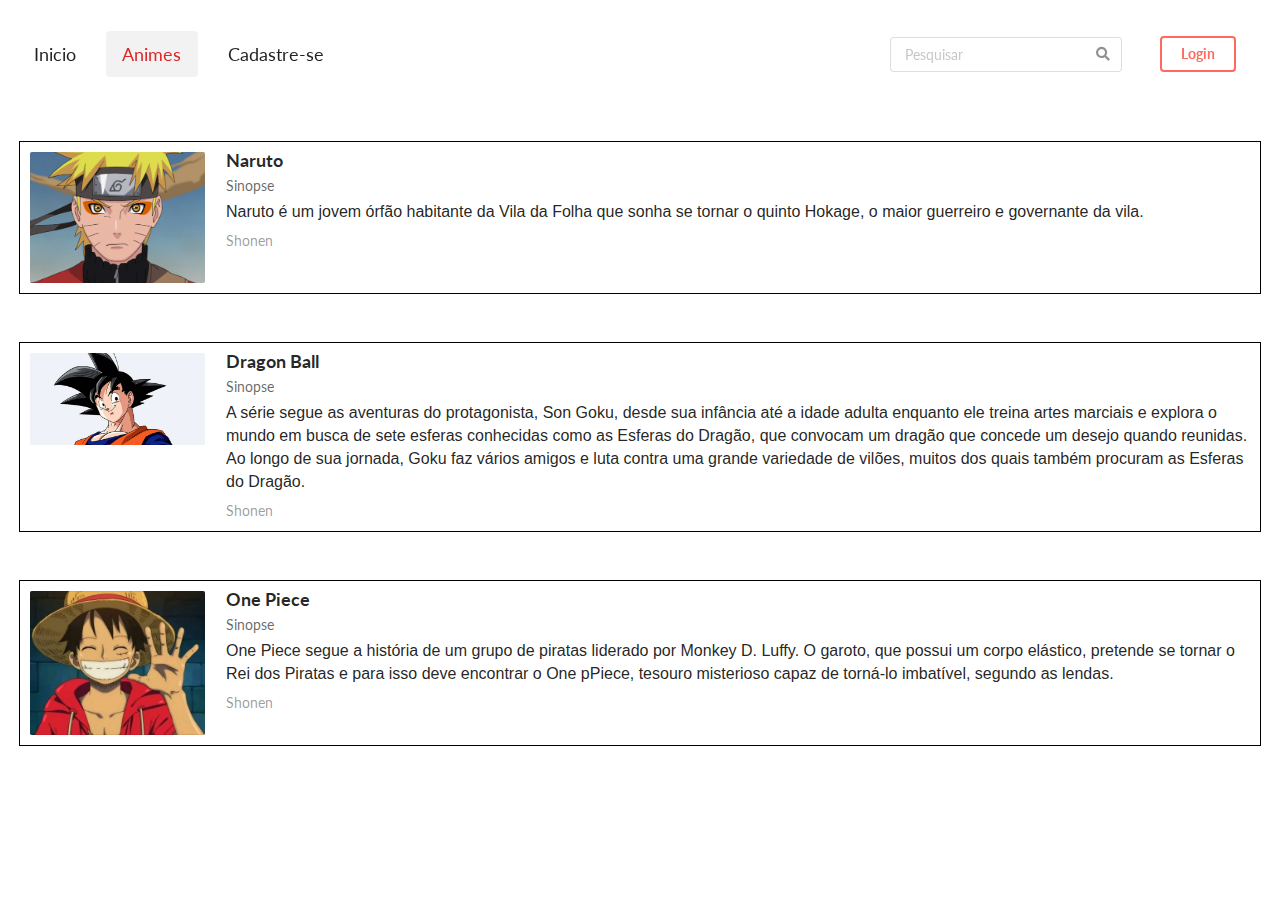
<file: ATIVIDADE FRAMEWORK FRONT END/catalogo.html>
<!DOCTYPE html>
<html lang="pt">
<head>
    <meta charset="UTF-8">
    <meta http-equiv="X-UA-Compatible" content="IE=edge">
    <meta name="viewport" content="width=device-width, initial-scale=1.0">
    <title> Animes </title>
    <link rel="stylesheet" type="text/css" href="css/Semantic-UI-CSS-master/semantic.min.css">
    <link rel="stylesheet" type="text/css" href="css/estilo.css">

    <script
      src="https://code.jquery.com/jquery-3.1.1.min.js"
      integrity="sha256-hVVnYaiADRTO2PzUGmuLJr8BLUSjGIZsDYGmIJLv2b8="
      crossorigin="anonymous"></script>
    <script src="css/Semantic-UI-CSS-master/semantic.min.js"></script>

</head>

<nav class="ui secondary  menu red ">
        <a class=" item" href="index.html">
          Inicio
        </a>
        <a class="active item" href="catalogo.html">
            Animes
        </a>
        <a class=" item" href="Cadastro.html">
        Cadastre-se
        </a>
        <div class="right menu">
          <div class="item">
            <div class="ui icon input">
              <input type="text" placeholder="Pesquisar">
              <i class="search link icon "></i>
            </div>
          </div>
          <a href="login.html" style="text-decoration: none;"><button class="ui inverted red button">Login</button></a>
        </div>
</nav>
<body>
      <div id="geral">
        <div class="ui items">
          <div class="item" style="border: 1px solid black; padding: 10px;">    <!-- ******************************* -->
            <div class="image">
              <img src="img/naruto.png">
            </div>
            <div class="content">
              <a class="header">Naruto</a>
              <div class="meta">
                <span>Sinopse</span>
              </div>
              <div class="description">
                <p>
                  Naruto é um jovem órfão habitante da Vila da Folha que sonha se tornar o quinto Hokage, o maior guerreiro e governante da vila.
                </p>
              </div>
              <div class="extra">
                Shonen
              </div>
            </div>
          </div>

          <br> 
                     <!-- **************TERMINO DIV 1***************** -->
          <div class="item" style="border: 1px solid black; padding: 10px;">
            <div class="image">
              <img src="img/Goku.png">
            </div>
            <div class="content">
              <a class="header">Dragon Ball</a>
              <div class="meta">
                <span>Sinopse</span>
              </div>
              <div class="description">
                <p>
                  A série segue as aventuras do protagonista, Son Goku, desde sua infância até a idade adulta enquanto ele treina artes marciais e explora o mundo em busca de sete esferas conhecidas como as Esferas do Dragão, que convocam um dragão que concede um desejo quando reunidas. Ao longo de sua jornada, Goku faz vários amigos e luta contra uma grande variedade de vilões, muitos dos quais também procuram as Esferas do Dragão.
                </p>
              </div>
              <div class="extra">
                Shonen
              </div>
            </div>
          </div>
          <br>   
          <div class="item" style="border: 1px solid black; padding: 10px;">
            <div class="image">
              <img src="img/luffy.png">
            </div>
            <div class="content">
              <a class="header" href="">One Piece</a>
              <div class="meta">
                <span>Sinopse</span>
              </div>
              <div class="description">
                <p>
                  One Piece segue a história de um grupo de piratas liderado por Monkey D. Luffy. O garoto, que possui um corpo elástico, pretende se tornar o Rei dos Piratas e para isso deve encontrar o One pPiece, tesouro misterioso capaz de torná-lo imbatível, segundo as lendas.
                </p>
              </div>
              <div class="extra">
                Shonen
              </div>
            </div>
          </div>  
          
        </div>  




       </div>

</body>
</html>
</file>
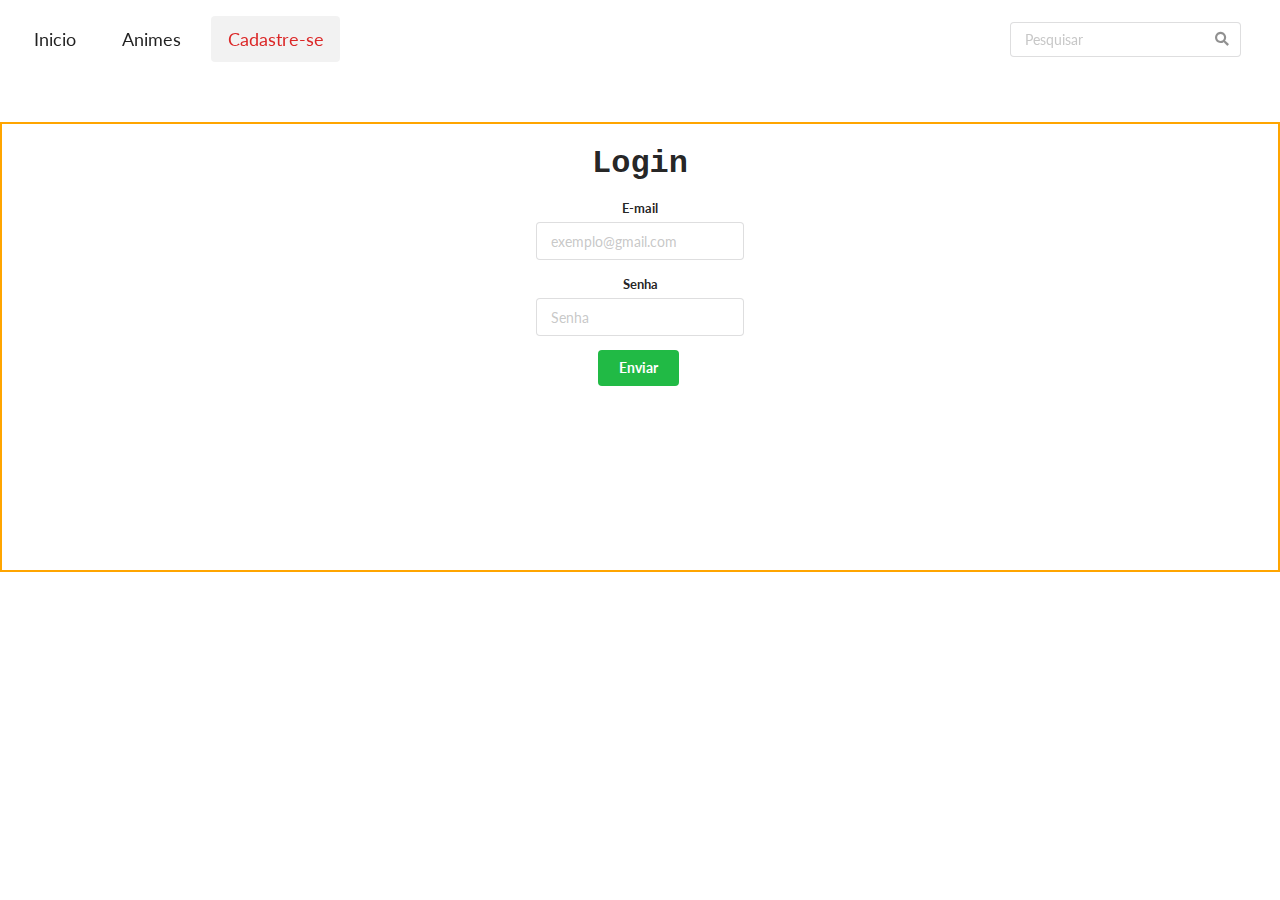
<file: ATIVIDADE FRAMEWORK FRONT END/login.html>
<!DOCTYPE html>
<html lang="pt">
<head>
    <meta charset="UTF-8">
    <meta http-equiv="X-UA-Compatible" content="IE=edge">
    <meta name="viewport" content="width=device-width, initial-scale=1.0">
    <title>Login</title>
    <link rel="stylesheet" type="text/css" href="css/Semantic-UI-CSS-master/semantic.min.css">
    <link rel="stylesheet" type="text/css" href="css/estilo.css">

    <script
      src="https://code.jquery.com/jquery-3.1.1.min.js"
      integrity="sha256-hVVnYaiADRTO2PzUGmuLJr8BLUSjGIZsDYGmIJLv2b8="
      crossorigin="anonymous"></script>
    <script src="css/Semantic-UI-CSS-master/semantic.min.js"></script>

</head>

    <nav class="ui secondary  menu red ">
        <a class=" item" href="index.html">
          Inicio
        </a>
        <a class="item" href="catalogo.html">
          Animes
        </a>
        <a class="active item" href="Cadastro.html">
          Cadastre-se
        </a>
        <div class="right menu">
          <div class="item">
            <div class="ui icon input">
              <input type="text" placeholder="Pesquisar">
              <i class="search link icon "></i>
            </div>
      </nav>



    <body>
      <div id="geral2">

        <form class="ui form" style="display: block; margin: 0 auto; text-align: center;">

        <h1>Login</h1>
          <div class="field">
            <label>E-mail</label>
            <input type="email" placeholder="exemplo@gmail.com">
          </div>
          
          <div class="field">
            <label>Senha</label>
            <input type="email" placeholder="Senha">
          </div>

          
          
          <button class="ui button green" type="submit">Enviar</button>
        </form>





      </div>
        
    </body>
</html>
</file>
<file: ATIVIDADE FRAMEWORK FRONT END/css/estilo.css>
body{
    background-color: rgb(240, 35, 35); 
     display: contents; 
}
header{
   background-color: rgb(250, 216, 204);
   text-align: center;
   margin: auto;
   padding-top: 20px;
   height: 50px;
   position: fixed;
   width:100%;   

}
nav{
    background-color: rgba(22, 22, 21, 0.801);
    padding: 16px;
    position: fixed;
    width:100%;
    margin-top: 70px;
  
}
nav a{
   color: #cff817;
   text-align: center;
   padding: 20px 20px;
   text-decoration: none;
   font-size: 18px;
}
nav a:hover{
   background-color: rgb(198, 86, 250);
   color: black;
}
footer{
   background-color: rgba(184, 160, 160, 0.836);
   height: 30px;
   text-align: center;
   width: 100%;
   position: absolute;
}
      .ben{
      font-size: 20px;
      text-shadow: darkgreen 3px 2px;
      }

      .container{
      padding: 30px 40px;
      margin-top: 10px;
      text-align: left;
      height: 400px;
      }

      .esquerdasection{
      background-color: darkslategray;
      padding: 3px;
      float: left;
      margin:0 200;
      flex: 2;
      }

      #meio{

      background-color: rgb(126, 228, 30);     
      margin:0 ;
      flex: 3;
      }

      .direitaarticle{
      background-color: rgb(141, 235, 177);  
      padding: 3px;
      float: right;
      margin:0 200;
      flex: 2;
      

      }

      #geral{
      display: flex;
      margin:0;
      margin-top: 122px;
      height: 50%;
      width: 100%;
      padding: 19px;
      }
      #geral2{
         display: flex;
         border: 2px orange solid; 
         margin:0;
         margin-top: 122px;
         height: 50%;
         width: 100%;
         padding: 19px;
         }
      .direitaarticle, .esquerdasection, #meio {
      text-align: center;
      padding: 20px;
      }
      p{
      font-family: Impact, Charcoal, sans-serif;  
      font-size: 16px;
      }
      h1{
         font-family: "Lucida Console", Courier, monospace;
         font-size: 32px;


      }
      h2{        
      font-family: "Lucida Console", Courier, monospace;
      font-size: 28px;
      text-shadow: rgb(207, 242, 243) 2px 3px;
     
      }
</file>
